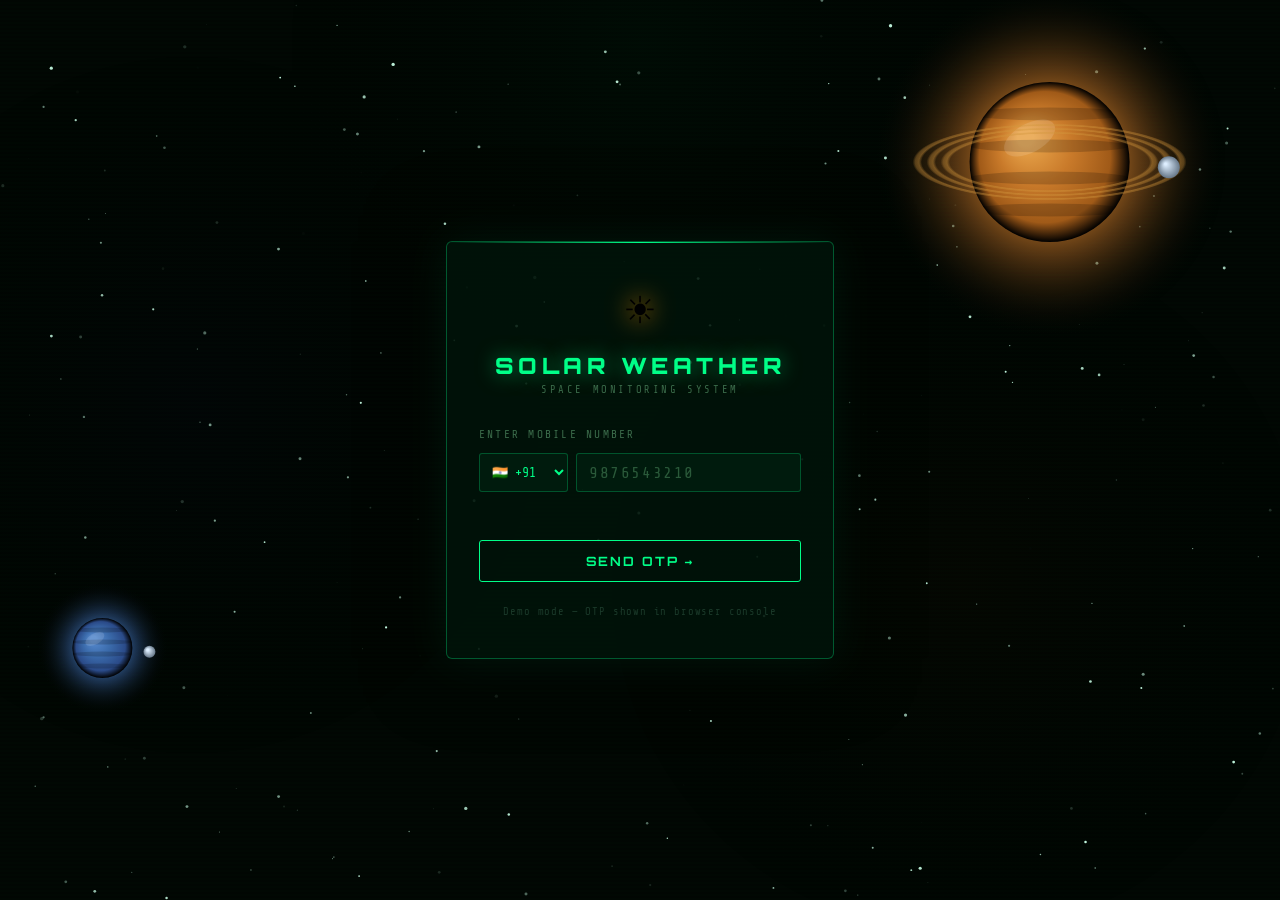
<file: login.html>
<!DOCTYPE html>
<html lang="en">
<head>
  <meta charset="UTF-8" />
  <meta name="viewport" content="width=device-width, initial-scale=1.0" />
  <title>Solar Weather — Login</title>
  <link rel="icon" href="data:image/svg+xml,<svg xmlns='http://www.w3.org/2000/svg' viewBox='0 0 100 100'><text y='.9em' font-size='90'>☀️</text></svg>" />
  <link rel="stylesheet" href="login.css" />
</head>
<body>
  <canvas id="stars-canvas"></canvas>
  <div class="login-wrap">
    <div class="login-card">
      <div class="logo">☀️</div>
      <h1>SOLAR WEATHER</h1>
      <p class="tagline">SPACE MONITORING SYSTEM</p>

      <!-- Step 1: Phone -->
      <div id="step-phone">
        <p class="label">ENTER MOBILE NUMBER</p>
        <div class="input-group">
          <select id="country-code">
            <option value="+91">🇮🇳 +91</option>
            <option value="+1">🇺🇸 +1</option>
            <option value="+44">🇬🇧 +44</option>
            <option value="+61">🇦🇺 +61</option>
            <option value="+971">🇦🇪 +971</option>
            <option value="+81">🇯🇵 +81</option>
            <option value="+49">🇩🇪 +49</option>
          </select>
          <input id="phone" type="tel" placeholder="9876543210" maxlength="15" />
        </div>
        <div id="phone-error" class="error-msg"></div>
        <button id="send-otp-btn" onclick="sendOTP()">SEND OTP →</button>
      </div>

      <!-- Step 2: OTP -->
      <div id="step-otp" class="hidden">
        <p class="label">ENTER 6-DIGIT OTP</p>
        <p class="sublabel" id="otp-sent-to"></p>
        <div class="otp-inputs">
          <input class="otp-box" type="text" maxlength="1" />
          <input class="otp-box" type="text" maxlength="1" />
          <input class="otp-box" type="text" maxlength="1" />
          <input class="otp-box" type="text" maxlength="1" />
          <input class="otp-box" type="text" maxlength="1" />
          <input class="otp-box" type="text" maxlength="1" />
        </div>
        <div id="otp-error" class="error-msg"></div>
        <button id="verify-btn" onclick="verifyOTP()">VERIFY & LOGIN →</button>
        <button class="link-btn" onclick="resendOTP()">Resend OTP <span id="resend-timer"></span></button>
        <button class="link-btn" onclick="backToPhone()">← Change Number</button>
      </div>

      <div class="footer-note">Demo mode — OTP shown in browser console</div>
    </div>
  </div>
  <script src="login.js"></script>
  <script>
    (function(){
      const c = document.getElementById('stars-canvas');
      const ctx = c.getContext('2d');
      let stars = [], t = 0;

      const planets = [
        { xRatio:.82, yRatio:.18, r:80, color:['#c97a2a','#e8a44a','#a05a18','#f0c060'], rings:true,  ringColor:'rgba(210,150,60,', moonR:11, moonDist:120, moonSpeed:.4 },
        { xRatio:.08, yRatio:.72, r:30, color:['#3a6aaa','#5588cc','#2a4a88','#7aaae8'], rings:false, ringColor:null,              moonR:6,  moonDist:48,  moonSpeed:.7 },
      ];

      function resize(){ c.width = innerWidth; c.height = innerHeight; }

      function init(){
        stars = Array.from({length:250}, () => ({
          x: Math.random() * c.width,
          y: Math.random() * c.height,
          r: Math.random() * 1.5 + 0.2,
          speed: Math.random() * 0.15 + 0.02,
          op: Math.random(),
          dop: (Math.random() - 0.5) * 0.015
        }));
      }

      function drawPlanet(p){
        const x = p.xRatio * c.width;
        const y = p.yRatio * c.height;

        const glow = ctx.createRadialGradient(x, y, p.r*.6, x, y, p.r*2.2);
        glow.addColorStop(0, p.color[0].replace(')', ',0.18)').replace('rgb','rgba'));
        glow.addColorStop(1, 'transparent');
        ctx.beginPath(); ctx.arc(x, y, p.r*2.2, 0, Math.PI*2);
        ctx.fillStyle = glow; ctx.fill();

        const grad = ctx.createRadialGradient(x - p.r*.3, y - p.r*.3, p.r*.1, x, y, p.r);
        grad.addColorStop(0,   p.color[1]);
        grad.addColorStop(0.4, p.color[0]);
        grad.addColorStop(0.8, p.color[2]);
        grad.addColorStop(1,   '#000');
        ctx.beginPath(); ctx.arc(x, y, p.r, 0, Math.PI*2);
        ctx.fillStyle = grad; ctx.fill();

        ctx.save(); ctx.beginPath(); ctx.arc(x, y, p.r, 0, Math.PI*2); ctx.clip();
        for(let i=0; i<4; i++){
          const by = y - p.r + (i+1)*(p.r*2/5);
          ctx.beginPath(); ctx.ellipse(x, by, p.r, p.r*.08, 0, 0, Math.PI*2);
          ctx.fillStyle = 'rgba(0,0,0,0.18)'; ctx.fill();
        }
        ctx.beginPath(); ctx.ellipse(x - p.r*.25, y - p.r*.3, p.r*.35, p.r*.18, -0.5, 0, Math.PI*2);
        ctx.fillStyle = 'rgba(255,255,255,0.12)'; ctx.fill();
        ctx.restore();

        if(p.rings){
          ctx.save(); ctx.translate(x, y); ctx.scale(1, 0.28);
          for(let ri=0; ri<3; ri++){
            const inner = p.r*1.25 + ri*14;
            const outer = inner + 9;
            const rg = ctx.createRadialGradient(0,0,inner,0,0,outer);
            rg.addColorStop(0,   p.ringColor+'0.05)');
            rg.addColorStop(0.3, p.ringColor+'0.45)');
            rg.addColorStop(0.7, p.ringColor+'0.35)');
            rg.addColorStop(1,   p.ringColor+'0.0)');
            ctx.beginPath();
            ctx.arc(0,0,outer,0,Math.PI*2); ctx.arc(0,0,inner,0,Math.PI*2,true);
            ctx.fillStyle = rg; ctx.fill();
          }
          ctx.restore();
        }

        if(p.moonR > 0){
          const angle = t * p.moonSpeed;
          const mx = x + Math.cos(angle) * p.moonDist;
          const my = y + Math.sin(angle) * p.moonDist * 0.38;
          const mg = ctx.createRadialGradient(mx - p.moonR*.3, my - p.moonR*.3, 1, mx, my, p.moonR);
          mg.addColorStop(0, '#ddeeff'); mg.addColorStop(1, '#667788');
          ctx.beginPath(); ctx.arc(mx, my, p.moonR, 0, Math.PI*2);
          ctx.fillStyle = mg; ctx.fill();
        }
      }

      function draw(){
        ctx.clearRect(0, 0, c.width, c.height);

        [[.5,.05,'rgba(0,80,40,'],[.15,.45,'rgba(20,0,60,'],[.75,.65,'rgba(60,20,0,']].forEach(([rx,ry,col])=>{
          const ng = ctx.createRadialGradient(rx*c.width, ry*c.height, 0, rx*c.width, ry*c.height, c.width*.28);
          ng.addColorStop(0, col+'0.07)'); ng.addColorStop(1,'transparent');
          ctx.beginPath(); ctx.arc(rx*c.width, ry*c.height, c.width*.28, 0, Math.PI*2);
          ctx.fillStyle = ng; ctx.fill();
        });

        stars.forEach(s => {
          s.op += s.dop;
          if(s.op > 1 || s.op < 0.05) s.dop *= -1;
          s.y += s.speed;
          if(s.y > c.height){ s.y = 0; s.x = Math.random()*c.width; }
          ctx.beginPath(); ctx.arc(s.x, s.y, s.r, 0, Math.PI*2);
          ctx.fillStyle = `rgba(200,255,230,${s.op})`; ctx.fill();
        });

        planets.forEach(drawPlanet);
        t += 0.008;
        requestAnimationFrame(draw);
      }

      window.addEventListener('resize', ()=>{ resize(); init(); });
      resize(); init(); draw();
    })();
  </script>
</body>
</html>
</file>
<file: login.css>
@import url('https://fonts.googleapis.com/css2?family=Share+Tech+Mono&family=Orbitron:wght@400;700;900&display=swap');

* { margin: 0; padding: 0; box-sizing: border-box; }

body {
  background: #020c05;
  font-family: 'Share Tech Mono', monospace;
  min-height: 100vh;
  display: flex;
  align-items: center;
  justify-content: center;
}

#stars-canvas {
  position: fixed;
  inset: 0;
  z-index: 0;
  pointer-events: none;
}

body::before {
  content: '';
  position: fixed;
  inset: 0;
  background:
    repeating-linear-gradient(0deg, transparent, transparent 2px, rgba(0,0,0,0.18) 2px, rgba(0,0,0,0.18) 4px),
    rgba(2, 8, 4, 0.82);
  z-index: 0;
  pointer-events: none;
}

.login-wrap {
  position: relative;
  z-index: 1;
  width: 100%;
  max-width: 420px;
  padding: 1rem;
}

.login-card {
  background: rgba(0, 20, 10, 0.88);
  border: 1px solid rgba(0,255,136,0.3);
  border-radius: 6px;
  padding: 2.5rem 2rem;
  text-align: center;
  box-shadow: 0 0 40px rgba(0,255,136,0.08), 0 0 80px rgba(0,0,0,0.6);
  position: relative;
  overflow: hidden;
}

.login-card::before {
  content: '';
  position: absolute;
  top: 0; left: 0; right: 0;
  height: 1px;
  background: linear-gradient(90deg, transparent, #00ff88, transparent);
}

.logo {
  font-size: 3rem;
  filter: drop-shadow(0 0 12px #ff9500);
  animation: pulse 3s ease-in-out infinite;
  margin-bottom: 0.75rem;
}

@keyframes pulse {
  0%,100% { filter: drop-shadow(0 0 8px #ff9500); }
  50%      { filter: drop-shadow(0 0 24px #ffcc00); }
}

h1 {
  font-family: 'Orbitron', monospace;
  font-size: 1.4rem;
  font-weight: 900;
  letter-spacing: 0.2em;
  color: #00ff88;
  text-shadow: 0 0 20px rgba(0,255,136,0.5);
}

.tagline {
  font-size: 0.65rem;
  letter-spacing: 0.25em;
  color: #3a6b4a;
  margin: 0.3rem 0 2rem;
}

.label {
  font-size: 0.7rem;
  letter-spacing: 0.2em;
  color: #3a6b4a;
  margin-bottom: 0.75rem;
  text-align: left;
}

.sublabel {
  font-size: 0.75rem;
  color: #00e5ff;
  margin-bottom: 1rem;
  letter-spacing: 0.05em;
}

.input-group {
  display: flex;
  gap: 0.5rem;
  margin-bottom: 0.5rem;
}

select {
  background: rgba(0,30,15,0.8);
  border: 1px solid rgba(0,255,136,0.25);
  color: #00ff88;
  padding: 0.6rem 0.5rem;
  border-radius: 3px;
  font-family: 'Share Tech Mono', monospace;
  font-size: 0.82rem;
  cursor: pointer;
  outline: none;
}

select:focus { border-color: #00ff88; }

input[type="tel"] {
  flex: 1;
  background: rgba(0,30,15,0.8);
  border: 1px solid rgba(0,255,136,0.25);
  color: #00ff88;
  padding: 0.6rem 0.75rem;
  border-radius: 3px;
  font-family: 'Share Tech Mono', monospace;
  font-size: 1rem;
  letter-spacing: 0.1em;
  outline: none;
  transition: border-color 0.2s;
}

input[type="tel"]:focus { border-color: #00ff88; box-shadow: 0 0 8px rgba(0,255,136,0.2); }
input[type="tel"]::placeholder { color: #2a5a3a; }

button {
  width: 100%;
  background: transparent;
  border: 1px solid #00ff88;
  color: #00ff88;
  padding: 0.75rem;
  border-radius: 3px;
  font-family: 'Orbitron', monospace;
  font-size: 0.8rem;
  font-weight: 700;
  letter-spacing: 0.15em;
  cursor: pointer;
  margin-top: 1rem;
  transition: all 0.2s;
}

button:hover {
  background: #00ff88;
  color: #000;
  box-shadow: 0 0 16px rgba(0,255,136,0.4);
}

button:disabled {
  opacity: 0.4;
  cursor: not-allowed;
}

button:disabled:hover {
  background: transparent;
  color: #00ff88;
  box-shadow: none;
}

.link-btn {
  background: transparent;
  border: none;
  color: #3a6b4a;
  font-family: 'Share Tech Mono', monospace;
  font-size: 0.75rem;
  letter-spacing: 0.05em;
  cursor: pointer;
  margin-top: 0.5rem;
  padding: 0.3rem;
  width: auto;
}

.link-btn:hover { color: #00ff88; background: transparent; box-shadow: none; }

/* OTP boxes */
.otp-inputs {
  display: flex;
  gap: 0.5rem;
  justify-content: center;
  margin-bottom: 0.5rem;
}

.otp-box {
  width: 48px;
  height: 56px;
  background: rgba(0,30,15,0.8);
  border: 1px solid rgba(0,255,136,0.25);
  color: #00ff88;
  font-family: 'Orbitron', monospace;
  font-size: 1.4rem;
  font-weight: 700;
  text-align: center;
  border-radius: 3px;
  outline: none;
  transition: border-color 0.2s, box-shadow 0.2s;
  caret-color: #00ff88;
}

.otp-box:focus {
  border-color: #00ff88;
  box-shadow: 0 0 10px rgba(0,255,136,0.3);
}

.otp-box.filled { border-color: rgba(0,255,136,0.6); }

.error-msg {
  color: #ff4444;
  font-size: 0.75rem;
  min-height: 1.2rem;
  margin-bottom: 0.25rem;
  letter-spacing: 0.05em;
}

.hidden { display: none !important; }

.footer-note {
  margin-top: 1.5rem;
  font-size: 0.65rem;
  color: #1a3a2a;
  letter-spacing: 0.08em;
}
</file>
